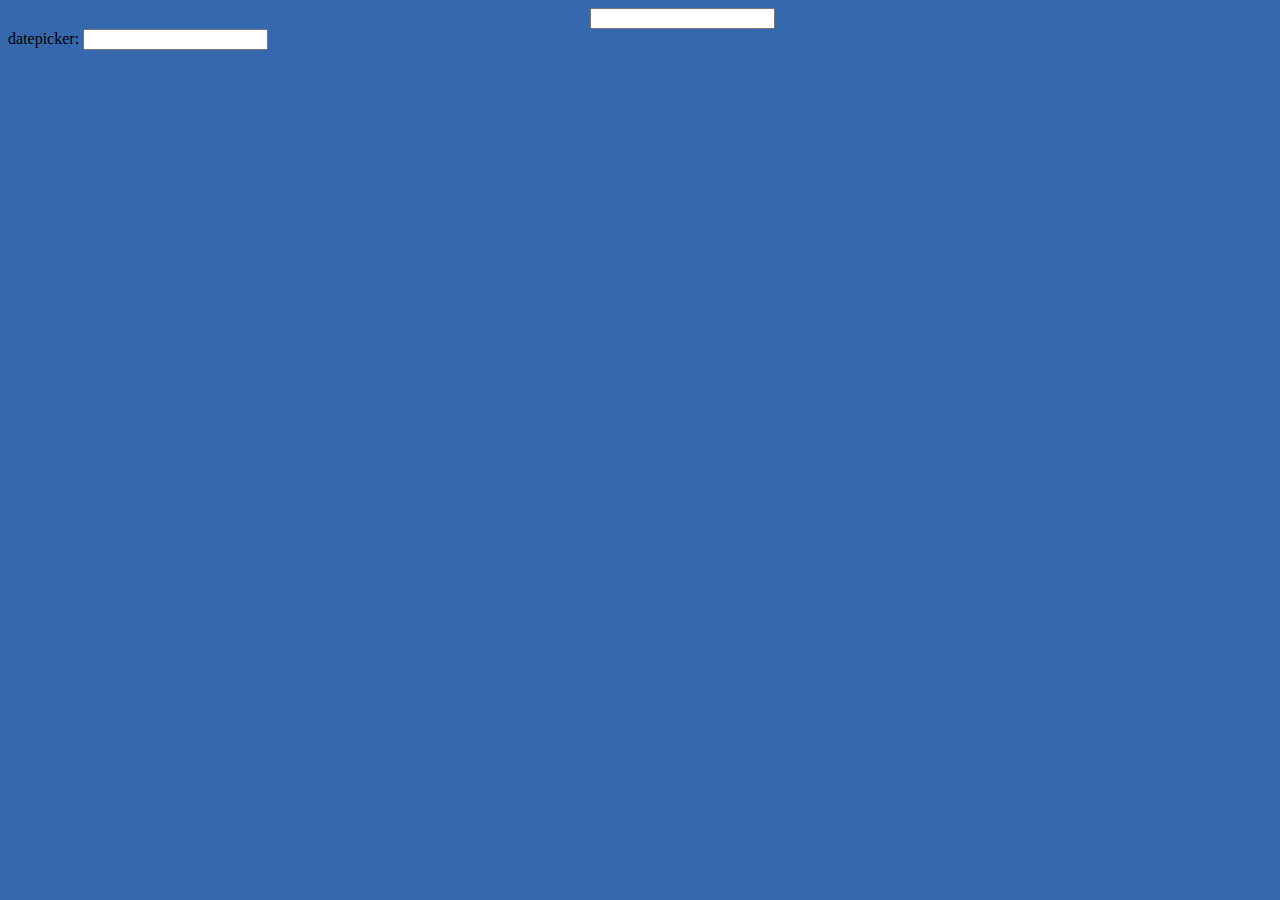
<file: Codeathon2017/WebContent/Calendar.html>
<html>
 <script src="angular.js"></script>
    <script src="angular-route.js"></script>

<style>

body {
  background: #3568AD;
}
#wrapper {
  font: 20px Calibri;
  width: 100px;
  margin: 0 auto;
}
</Style>
<script type="text/javaScript">

var myApp = angular.module('myApp', []);

myApp.directive("datepicker", function () {
  return {
    restrict: "A",
    require: "ngModel",
    link: function (scope, elem, attrs, ngModelCtrl) {
      var updateModel = function (dateText) {
        scope.$apply(function () {
          ngModelCtrl.$setViewValue(dateText);
        });
      };
      var options = {
        dateFormat: "dd/mm/yy",
        onSelect: function (dateText) {
          updateModel(dateText);
        }
      };
      elem.datepicker(options);
    }
  }
});

myApp.directive('calendar', function () {
            return {
                require: 'ngModel',
                link: function (scope, el, attr, ngModel) {
                    $(el).datepicker({
                        dateFormat: 'yy-mm-dd',
                        onSelect: function (dateText) {
                            scope.$apply(function () {
                                ngModel.$setViewValue(dateText);
                            });
                        }
                    });
                }
            };
        });

function MyCtrl($scope) {
    //$scope.name = 'Superhero';
}
</script>
<body>
<div id="wrapper" ng-app="myApp">

  <input type="text" ng-model="datePicker" datepicker />
</div>
<div ng-controller="MyCtrl">
    datepicker: <input calendar ng-model='something' />
</div>
</body>
</html>
</file>
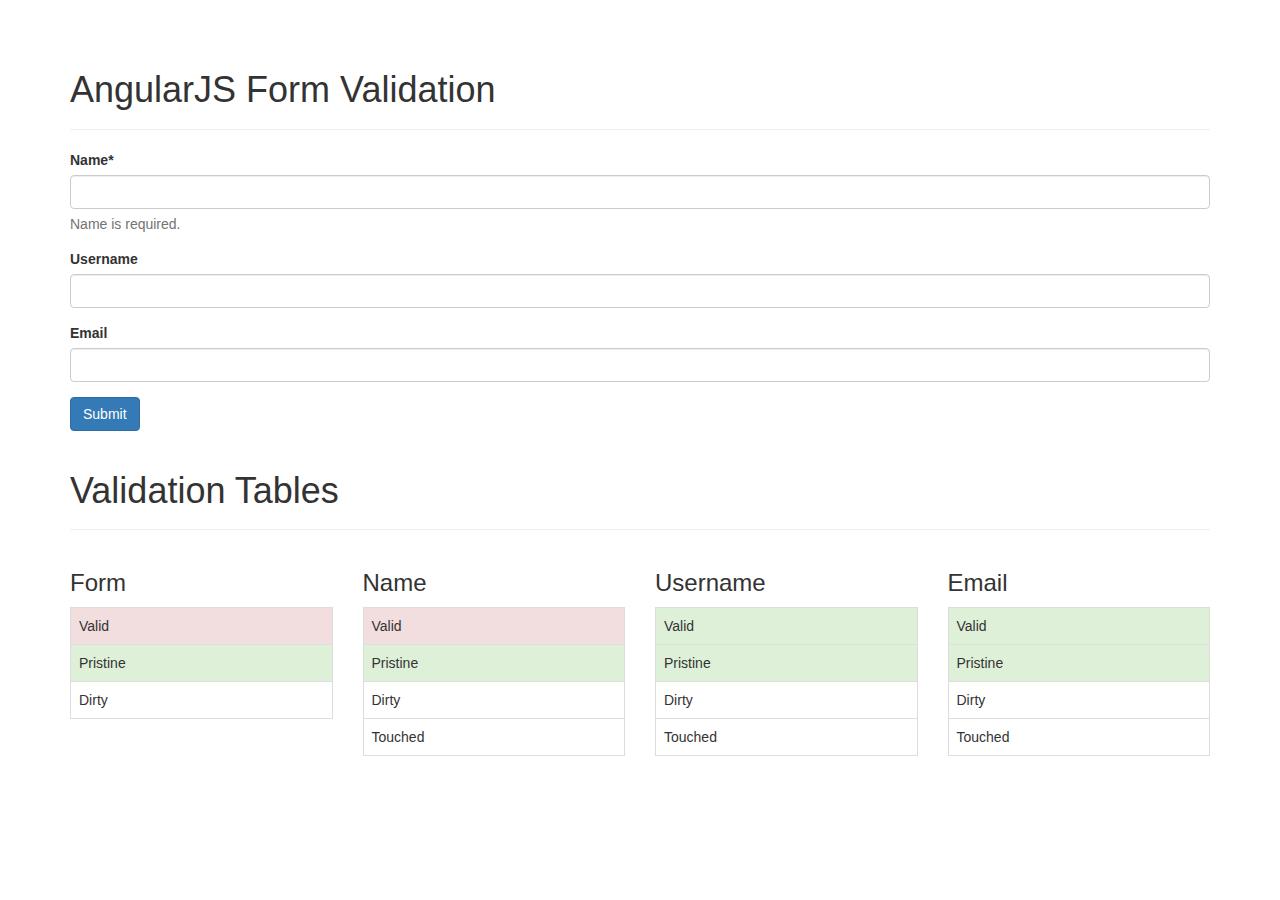
<file: Codeathon2017/WebContent/LoginApp.html>
<!DOCTYPE html>
<html>
<head>
    <!-- CSS -->
    <link rel="stylesheet" href="bootstrap.css" />
    <style>
        body     { padding-top:30px; }
        input.ng-invalid{
        	font-weight:bold;
        	color:red;
        }
    </style>

    <!-- JS -->
   <script src="angular.js"></script>
   <script src="app.js"></script>
   
</head>
<body ng-app="validationApp" ng-controller="mainController">
<div class="container">

    <!-- PAGE HEADER -->
    <div class="page-header"><h1>AngularJS Form Validation</h1></div>

    <!-- =================================================================== -->
    <!-- FORM ============================================================== -->
    <!-- =================================================================== -->

    <!-- pass in the variable if our form is valid or invalid -->
    <form name="userForm" ng-submit="submitForm(userForm.$valid)" novalidate>

        <!-- NAME -->
        <div class="form-group" ng-class="{ 'has-error' : userForm.name.$invalid && !userForm.name.$pristine }">
            <label>Name*</label>
            <input type="text" name="name" class="form-control" ng-model="user.name" required>
            <p ng-show="userForm.name.$invalid " class="help-block">Name is required.</p>
        </div>

        <!-- USERNAME -->
        <div class="form-group" ng-class="{ 'has-error' : userForm.username.$invalid && !userForm.username.$pristine }">
            <label>Username</label>
            <input type="text" name="username" class="form-control" ng-model="user.username" ng-minlength="3" ng-maxlength="8">
            <p ng-show="userForm.username.$error.minlength" class="help-block">Username is too short.</p>
            <p ng-show="userForm.username.$error.maxlength" class="help-block">Username is too long.</p>
        </div>

        <!-- EMAIL -->
        <div class="form-group" ng-class="{ 'has-error' : userForm.email.$invalid && !userForm.email.$pristine }">
            <label>Email</label>
            <input type="email" name="email" class="form-control" ng-model="user.email">
            <p ng-show="userForm.email.$invalid && !userForm.email.$pristine" class="help-block">Enter a valid email.</p>
        </div>

        <button type="submit" class="btn btn-primary">Submit</button>

    </form>

    <!-- =================================================================== -->
    <!-- VALIDATION TABLES ================================================= -->
    <!-- =================================================================== -->
    <div class="page-header"><h1>Validation Tables</h1></div>

    <div class="row">
        <div class="col-xs-3">
            <h3>Form</h3>
            <table class="table table-bordered">
                <tbody>
                    <tr>
                        <td ng-class="{ success: userForm.$valid, danger: userForm.$invalid }">Valid</td>
                    </tr>
                    <tr>
                        <td ng-class="{ success: userForm.$pristine, danger: !userForm.$pristine }">Pristine</td>
                    </tr>
                    <tr>
                        <td ng-class="{ success: userForm.$dirty }">Dirty</td>
                    </tr>
                </tbody>
            </table>
        </div>
        <div class="col-xs-3">
            <h3>Name</h3>
            <table class="table table-bordered">
                <tbody>
                    <tr>
                        <td ng-class="{ success: userForm.name.$valid, danger: userForm.name.$invalid }">Valid</td>
                    </tr>
                    <tr>
                        <td ng-class="{ success: userForm.name.$pristine, danger: !userForm.name.$pristine }">Pristine</td>
                    </tr>
                    <tr>
                        <td ng-class="{ success: userForm.name.$dirty }">Dirty</td>
                    </tr>
                    <tr>
                        <td ng-class="{ success: userForm.name.$touched }">Touched</td>
                    </tr>
                </tbody>
            </table>
        </div>
        <div class="col-xs-3">
            <h3>Username</h3>
            <table class="table table-bordered">
                <tbody>
                    <tr>
                        <td ng-class="{ success: userForm.username.$valid, danger: userForm.username.$invalid }">Valid</td>
                    </tr>
                    <tr>
                        <td ng-class="{ success: userForm.username.$pristine, danger: !userForm.username.$pristine }">Pristine</td>
                    </tr>
                    <tr>
                        <td ng-class="{ success: userForm.username.$dirty }">Dirty</td>
                    </tr>
                    <tr>
                        <td ng-class="{ success: userForm.username.$touched }">Touched</td>
                    </tr>
                </tbody>
            </table>
        </div>
        <div class="col-xs-3">
            <h3>Email</h3>
            <table class="table table-bordered">
                <tbody>
                    <tr>
                        <td ng-class="{ success: userForm.email.$valid, danger: userForm.email.$invalid }">Valid</td>
                    </tr>
                    <tr>
                        <td ng-class="{ success: userForm.email.$pristine, danger: !userForm.email.$pristine }">Pristine</td>
                    </tr>
                    <tr>
                        <td ng-class="{ success: userForm.email.$dirty }">Dirty</td>
                    </tr>
                    <tr>
                        <td ng-class="{ success: userForm.email.$touched }">Touched</td>
                    </tr>
                </tbody>
            </table>
        </div>
    </div>

</div>
</body>
</html>
</file>
